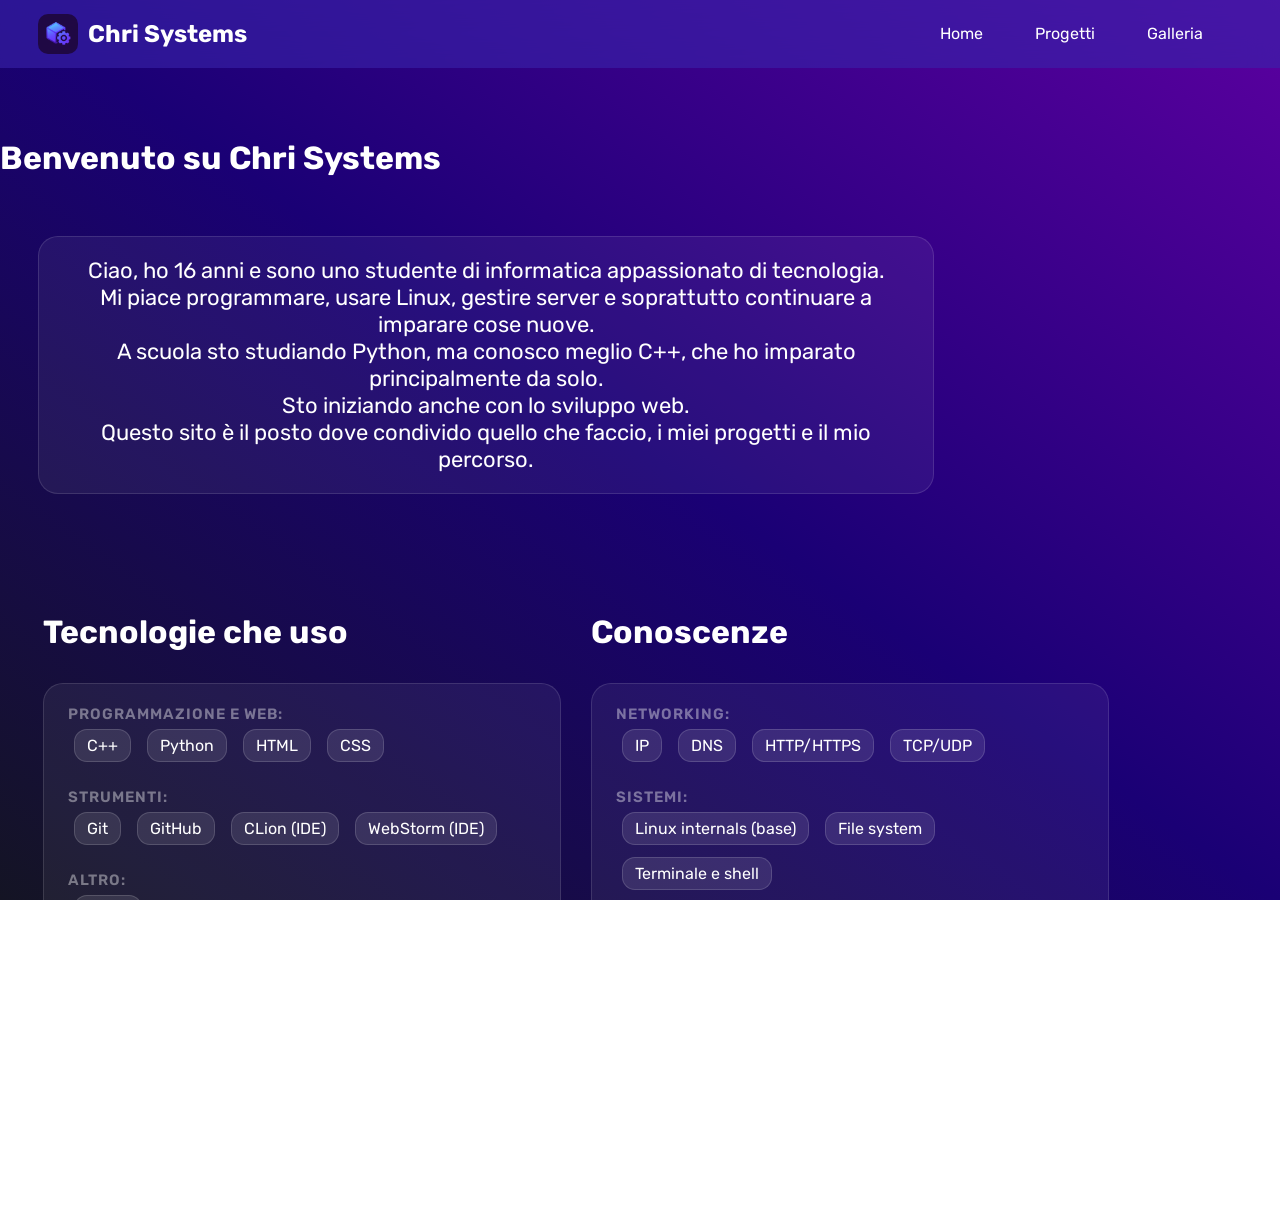
<file: index.html>
<!DOCTYPE html>
<html lang="it">

<head>
  <meta charset="UTF-8">

  <title>Chri Systems</title>
  <link rel="icon" type="image/x-icon" href="assets/favicon.ico">

  <link rel="stylesheet" href="style.css">

  <link rel="preconnect" href="https://fonts.googleapis.com">
  <link rel="preconnect" href="https://fonts.gstatic.com" crossorigin>
  <link href="https://fonts.googleapis.com/css2?family=Rubik:ital,wght@0,300..900;1,300..900&display=swap" rel="stylesheet">
</head>

<body>
<header>
  <nav>
    <img src="assets/logo.png" width="40" height="40" alt="logo" style="border-radius: 25%">
    <h2 style="color: #ffffff">Chri Systems</h2>
    <div style="margin-left: auto; margin-right: 15px;">
      <a class="menu" href="index.html">Home</a>
      <a class="menu" href="projects.html">Progetti</a>
      <a class="menu" href="gallery.html">Galleria</a>
    </div>
  </nav>
</header>

<div class="site">
  <h1 style="color: #ffffff; padding-top: 50px; padding-bottom: 20px">Benvenuto su Chri Systems</h1>

  <div class="box" style="margin: 3%; width: 70%; justify-items: center;">
    <p style="margin: 0; font-size: 22px; text-align: center">
      Ciao, ho 16 anni e sono uno studente di informatica appassionato di tecnologia. <br>
      Mi piace programmare, usare Linux, gestire server e soprattutto continuare a imparare cose nuove. <br>
      A scuola sto studiando Python, ma conosco meglio C++, che ho imparato principalmente da solo. <br>
      Sto iniziando anche con lo sviluppo web. <br>
      Questo sito è il posto dove condivido quello che faccio, i miei progetti e il mio percorso.
    </p>
  </div>

  <div style="display: flex; flex-wrap: wrap; padding-top: 50px; width: 90%; justify-content: center; gap: 30px">
    <div style="width: 45%; min-width: 350px;">
      <h1 style="color: #ffffff; padding-top: 10px; padding-bottom: 10px;">Tecnologie che uso</h1>
      <div class="box">
        <span class="mini_title">Programmazione e Web:</span> <br>
        <span class="tag">C++</span>
        <span class="tag">Python</span>
        <span class="tag">HTML</span>
        <span class="tag">CSS</span> <br> <br>

        <span class="mini_title">Strumenti:</span> <br>
        <span class="tag">Git</span>
        <span class="tag">GitHub</span>
        <span class="tag">CLion (IDE)</span>
        <span class="tag">WebStorm (IDE)</span> <br> <br>

        <span class="mini_title">Altro:</span> <br>
        <span class="tag">Linux</span>
      </div>
    </div>

    <div style="width: 45%; min-width: 350px;">
      <h1 style="color: #ffffff; padding-top: 10px; padding-bottom: 10px">Conoscenze</h1>
      <div class="box">
        <span class="mini_title">Networking:</span> <br>
        <span class="tag">IP</span>
        <span class="tag">DNS</span>
        <span class="tag">HTTP/HTTPS</span>
        <span class="tag">TCP/UDP</span> <br> <br>

        <span class="mini_title">Sistemi:</span> <br>
        <span class="tag">Linux internals (base)</span>
        <span class="tag">File system</span>
        <span class="tag">Terminale e shell</span> <br> <br>

        <span class="mini_title">Sicurezza:</span> <br>
        <span class="tag">Firewall</span>
        <span class="tag">Concetti di sicurezza di rete</span>
        <span class="tag">OSINT base</span> <br> <br>

        <span class="mini_title">Informatica generale:</span> <br>
        <span class="tag">Architettura dei computer</span>
        <span class="tag">Funzionamento CPU/RAM</span>
        <span class="tag">Binario/esadecimale</span>
        <span class="tag">Algoritmi base</span>

      </div>
    </div>
  </div>
</div>
</body>
</html>
</file>
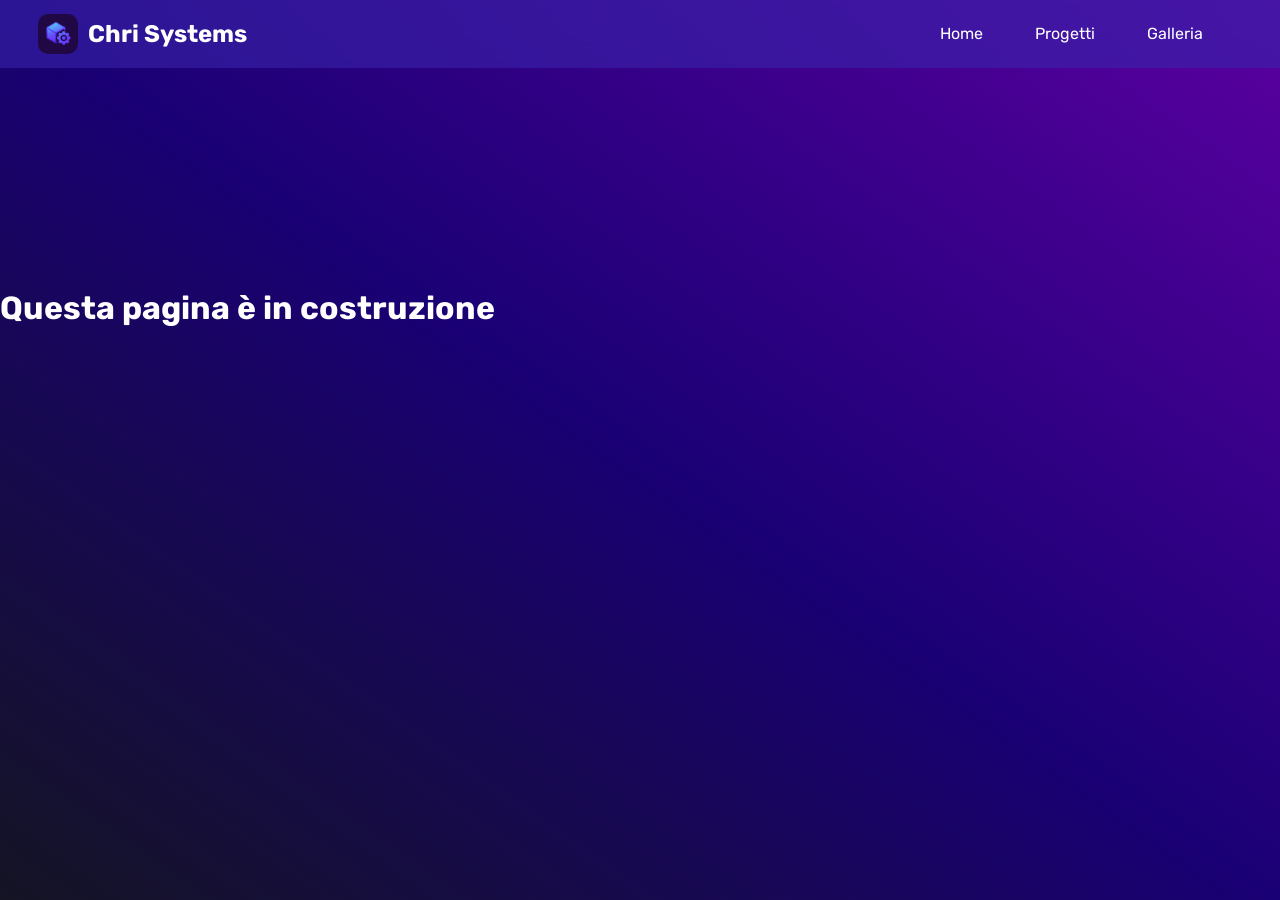
<file: gallery.html>
<!DOCTYPE html>
<html lang="it">

<head>
  <meta charset="UTF-8">

  <title>Chri Systems</title>
  <link rel="icon" type="image/x-icon" href="assets/favicon.ico">

  <link rel="stylesheet" href="style.css">

  <link rel="preconnect" href="https://fonts.googleapis.com">
  <link rel="preconnect" href="https://fonts.gstatic.com" crossorigin>
  <link href="https://fonts.googleapis.com/css2?family=Rubik:ital,wght@0,300..900;1,300..900&display=swap" rel="stylesheet">
</head>

<body>
<header>
  <nav>
    <img src="assets/logo.png" width="40" height="40" alt="logo" style="border-radius: 25%">
    <h2 style="color: #ffffff">Chri Systems</h2>
    <div style="margin-left: auto; margin-right: 15px;">
      <a class="menu" href="index.html">Home</a>
      <a class="menu" href="projects.html">Progetti</a>
      <a class="menu" href="gallery.html">Galleria</a>
    </div>
  </nav>
</header>

<div class="site">
  <h1 style="color: #ffffff; padding-top: 200px; padding-bottom: 20px">Questa pagina è in costruzione</h1>
</div>
</file>
<file: style.css>
* {
  box-sizing: border-box;
}

body {
    color: white;
    font-family: 'Rubik', sans-serif;
    background: linear-gradient(to top right, #141424, #1a0075, #5b00a0) fixed;
    margin: 0;
    padding: 0;

    min-height: 100vh;
    display: flex;
    flex-direction: column;
}

header {
    position: sticky;
    top: 0;
    padding: 0 3%;
    background: rgba(57, 35, 170, 0.6);
    backdrop-filter: blur(16px);
}

nav {
    display: flex;
    gap: 10px;
    align-items: center;
}

.menu {
    text-decoration: none;
    color: white;
    margin: 10px;
    padding: 6px 14px;
    border-radius: 10px;
    transition: background 0.2s;
}
.menu:hover {
    background: rgba(255,255,255,0.1);
}

.mini_title {
    font-size: 15px;
    font-weight: 600;
    text-transform: uppercase;
    letter-spacing: 1px;
    color: rgba(255,255,255,0.4);
}

.site {
    justify-items: center;
    margin: 0;
    flex: 1;
}

.box {
    background: rgba(255, 255, 255, 0.06);
    border: 1px solid rgba(255, 255, 255, 0.12);
    border-radius: 20px;
    padding: 20px 24px;
    transition: border-color 0.2s;
}
.box:hover {
    border-color: rgba(255, 255, 255, 0.25);
}

.team-box {
    background: rgba(255, 255, 255, 0.06);
    border: 1px solid rgba(255, 255, 255, 0.12);
    border-radius: 20px;
    padding: 20px 24px;
    transition: border-color 0.2s;
    margin: 3%;
    width: 50%;
    justify-items: center;
}
.team-box:hover {
    border-color: rgba(255, 255, 255, 0.25);
}

.box_projects {
    background: rgb(73, 29, 214, 0.8);
    border: 1px solid rgba(255, 255, 255, 0.12);
    border-radius: 20px;
    padding: 20px 24px;
    transition: border-color 0.2s;
    width: 400px;
    height: 200px;
}
.box_projects:hover {
    border-color: rgba(255, 255, 255, 0.25);
}

.tag {
    display: inline-block;
    background: rgba(255,255,255,0.1);
    border: 1px solid rgba(255,255,255,0.15);
    border-radius: 13px;
    padding: 6px 12px;
    font-size: 16px;
    margin: 6px;
}

footer {
    background: rgba(255, 255, 255, 0.06);
    height: 150px;
    border-top-left-radius: 20px;
    border-top-right-radius: 20px;
    margin-top: auto;
}


.center-container {
  flex: 1;
  display: flex;
  justify-content: center;
  align-items: center;
}

.form-card {
  width: min(90%, 420px);
  padding: 32px;
  background: rgba(255, 255, 255, 0.3);
  border: 2px solid rgba(255, 255, 255, 0.32);
  border-radius: 20px;
  color: white;
}

.form-card input {
  width: 100%;
  padding: 12px 14px;
  margin-top: 6px;
  border: 1px solid rgba(255, 255, 255, 0.4);
  border-radius: 10px;
  background: rgba(255, 255, 255, 0.25);
  color: white;
  font: inherit;
  outline: none;
}

.form-card button {
  width: 100%;
  padding: 12px;
  border: none;
  border-radius: 10px;
  background: rgba(255, 255, 255, 0.4);
  font: inherit;
  font-weight: 500;
  color: white;
  cursor: pointer;
  transition: background 0.2s, transform 0.2s;
}

.form-card button:hover {
  background: rgba(255, 255, 255, 0.55);
}

.form-group {
  margin-bottom: 18px;
}

.register-success {
  margin: 0 0 20px;
  padding: 10px 12px;
  border-radius: 10px;
  background: rgba(0, 255, 0, 0.15);
  border: 1px solid rgba(33, 255, 0, 0.3);
}
.register-error {
  margin: 0 0 20px;
  padding: 10px 12px;
  border-radius: 10px;
  background: rgba(255, 0, 0, 0.15);
  border: 1px solid rgba(255, 0, 0, 0.3);
}
.register-warn {
  margin: 0 0 20px;
  padding: 10px 12px;
  border-radius: 10px;
  background: rgb(255 255 0 / 0.53);
  border: 1px solid rgb(255 255 0 / 0.87);
}



@media (max-width: 700px) {
    nav h2 {
        display: none !important;
    }

    .team-box {
        width: 80%;
    }

    .menu {
        margin: 4px;
        padding: 4px 8px;
        font-size: 14px;
    }
    p {
        font-size: 18px !important;
    }
}
</file>
